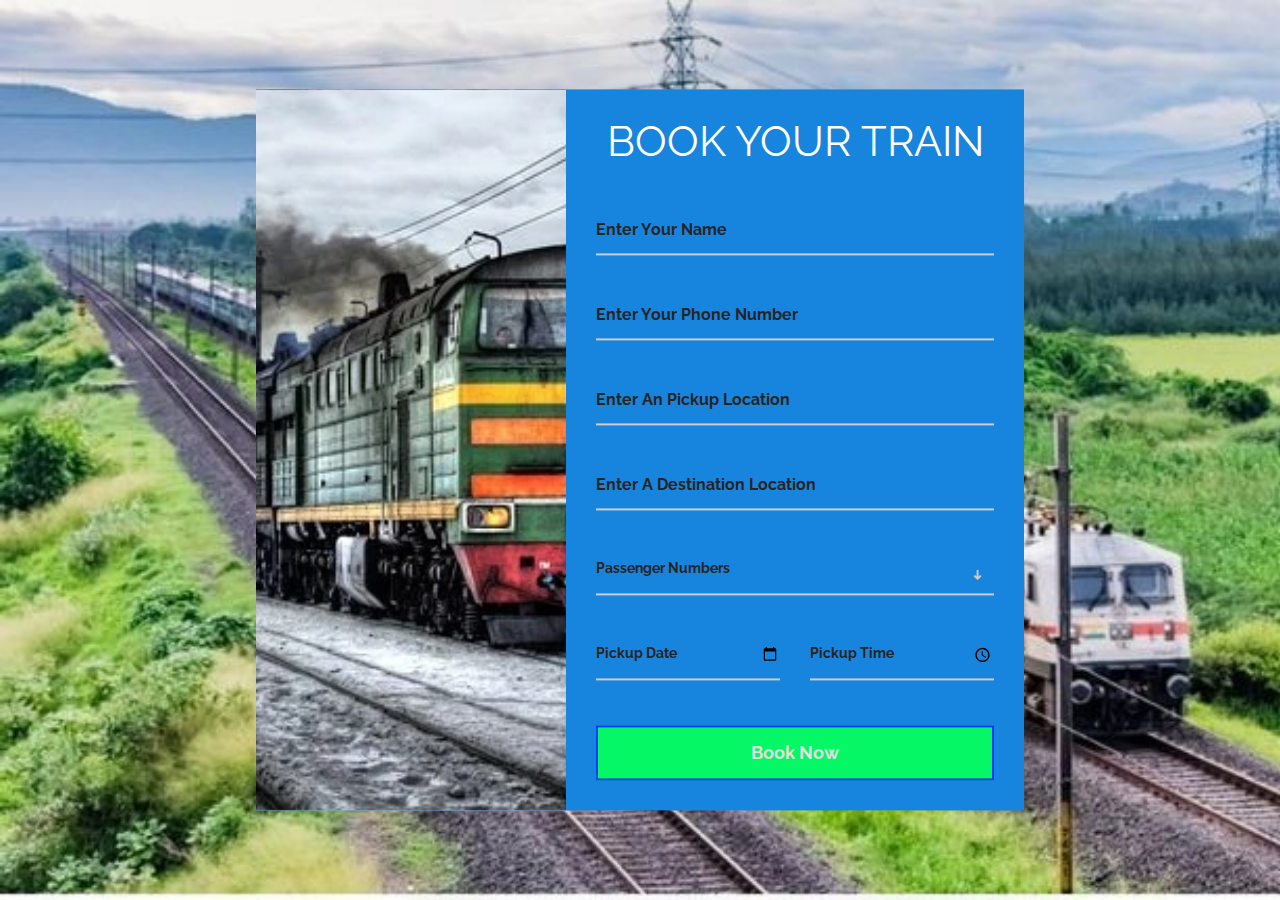
<file: index.html>
<!DOCTYPE html>
<html lang="en">

<head>
	<meta charset="utf-8">
	<meta http-equiv="X-UA-Compatible" content="IE=edge">
	<meta name="viewport" content="width=device-width, initial-scale=1">

	<title>Railway ticket booking</title>

	<!-- Google font -->
	<link href="https://fonts.googleapis.com/css?family=Raleway:400,700" rel="stylesheet">

	<!-- Bootstrap -->
	<link type="text/css" rel="stylesheet" href="css/bootstrap.min.css" />

	<!-- Custom stlylesheet -->
	<link type="text/css" rel="stylesheet" href="css/style.css" />

</head>

<body>
	<div id="booking" class="section">
		<div class="section-center">
			<div class="container">
				<div class="row">
					<div class="booking-form">
						<div class="booking-bg"></div>
						<form action="message.html">
							<div class="form-header">
								<h2>Book Your train</h2>
							</div>
							<div class="form-group">
								<input class="form-control" type="text" placeholder="Enter your Name">
								<span class="form-label">Name</span>
							</div>
							<div class="form-group">
								<input class="form-control" type="tel" placeholder="Enter your Phone number">
								<span class="form-label">Phone</span>
							</div>
							<div class="form-group">
								<input class="form-control" type="tel" placeholder="Enter an Pickup Location">
								<span class="form-label">Pickup Location</span>
							</div>
							<div class="form-group">
								<input class="form-control" type="tel" placeholder="Enter a destination location">
								<span class="form-label">Destination Location</span>
							</div>
							<div class="form-group">
								<select class="form-control" required>
									<option value="" label="&nbsp;" selected hidden></option>
									<option>1</option>
									<option>2</option>
									<option>3</option>
									<option>4</option>
									<option>5+</option>
								</select>
								<span class="select-arrow"></span>
								<span class="form-label">Passenger Numbers</span>
							</div>
							<div class="row">
								<div class="col-md-6">
									<div class="form-group">
										<input class="form-control" type="date" required>
										<span class="form-label">Pickup Date</span>
									</div>
								</div>
								<div class="col-md-6">
									<div class="form-group">
										<input class="form-control" type="time" required>
										<span class="form-label">Pickup Time</span>
									</div>
								</div>
							</div>
							<div class="form-btn">
								<button class="submit-btn">Book Now</button>
							</div>
						</form>
					</div>
				</div>
			</div>
		</div>
	</div>

	<script src="js/jquery.min.js"></script>
	<script>
		$('.form-control').each(function () {
			floatedLabel($(this));
		});

		$('.form-control').on('input', function () {
			floatedLabel($(this));
		});

		function floatedLabel(input) {
			var $field = input.closest('.form-group');
			if (input.val()) {
				$field.addClass('input-not-empty');
			} else {
				$field.removeClass('input-not-empty');
			}
		}
	</script>

</body>

</html>
</file>
<file: css/style.css>
.section {
	background: url("../img/train-2.jpeg");
	position: relative;
	background-size: cover;
	background-repeat: no-repeat;
	height: 100vh;
}

.section .section-center {
	position: absolute;
	top: 50%;
	left: 0;
	right: 0;
	-webkit-transform: translateY(-50%);
	transform: translateY(-50%);
}

#booking {
	font-family: 'Raleway', sans-serif;
}

.booking-form {
	position: relative;
	max-width: 768px;
	width: 100%;
	margin: auto;
	background: #1784dd;
}

.booking-form>.booking-bg {
	position: absolute;
	left: 0px;
	top: 0px;
	bottom: 0px;
	width: 310px;
	background-image: url('../img/train-1.jpeg');
	background-size: cover;
	background-position: center;
}

.booking-form>form {
	margin-left: 310px;
	padding: 30px;
}

.booking-form .form-header {
	margin-bottom: 25px;
}

.booking-form .form-header h2 {
	margin: 0;
	font-weight: 400;
	color: #fff;
	font-size: 42px;
	text-transform: uppercase;
	text-align: center;
}

.booking-form .form-group {
	position: relative;
	margin-bottom: 20px;
}

.booking-form .form-control {
	background-color: transparent;
	height: 65px;
	padding: 0px;
	padding-top: 15px;
	border-radius: 0px;
	-webkit-transition: 0.2s;
	transition: 0.2s;
	color: #fff;
	border: 0px;
	font-size: 16px;
	font-weight: 700;
	-webkit-box-shadow: none;
	box-shadow: none;
	text-transform: capitalize;
	border-bottom: 2px solid #cecccd;
}

.booking-form .form-control::-webkit-input-placeholder {
	color: rgba(255, 255, 255, 0.3);
}

.booking-form .form-control:-ms-input-placeholder {
	color: rgba(255, 255, 255, 0.3);
}

.booking-form .form-control::placeholder {
	color: rgb(39, 36, 36);
}

.booking-form input[type="date"].form-control:invalid,
.booking-form input[type="time"].form-control:invalid {
	color: rgb(39, 36, 36);

}

.booking-form select.form-control {
	-webkit-appearance: none;
	-moz-appearance: none;
	appearance: none;
}

.booking-form select.form-control option {
	color: #1a1b1d;
}

.booking-form select.form-control+.select-arrow {
	position: absolute;
	right: 0px;
	bottom: 4px;
	width: 32px;
	line-height: 32px;
	height: 32px;
	text-align: center;
	pointer-events: none;
}

.booking-form select.form-control+.select-arrow:after {
	content: '\279C';
	display: block;
	-webkit-transform: rotate(90deg);
	transform: rotate(90deg);
	color: #cecccd;
	font-size: 14px;
}

.booking-form select.form-control~.form-label {
	opacity: 1;
	color: rgb(39, 36, 36);

}

.booking-form .form-label {
	color: #e5e6e1;
	font-weight: 700;
	line-height: 24px;
	height: 24px;
	font-size: 14px;
	position: absolute;
	left: 0;
	top: 26px;
	opacity: 0;
	text-transform: capitalize;
	pointer-events: none;
	-webkit-transition: 0.2s all;
	transition: 0.2s all;
}

.booking-form .form-group:not(.input-not-empty) .form-control:not(:focus) {
	color: transparent;
}

.booking-form input[type="date"].form-control+.form-label,
.booking-form input[type="time"].form-control+.form-label {
	color: rgb(39, 36, 36);
	opacity: 1;
}

.booking-form input[type="date"].form-control:focus+.form-label,
.booking-form input[type="time"].form-control:focus+.form-label {
	opacity: 1;
	top: 0px;
	color: #f7f5f0 !important;
}

.booking-form .form-group.input-not-empty .form-label {
	opacity: 1;
	top: 0px;
	color: #f7f6f3 !important;
}

.booking-form .form-btn {
	margin-top: 25px;
}

.booking-form .submit-btn {
	color: #e0e0dd;
	border-radius: 10px;
	background-color: #05f766;
	font-weight: 700;
	height: 55px;
	padding: 10px 35px;
	font-size: 18px;
	border-radius: 0px;
	width: 100%;
	border: 2px solid #003cff;
}

@media only screen and (max-width: 480px) {
	.booking-form>.booking-bg {
		display: none;
	}
	.booking-form>form {
		margin-left: 0px;
	}
}
</file>
